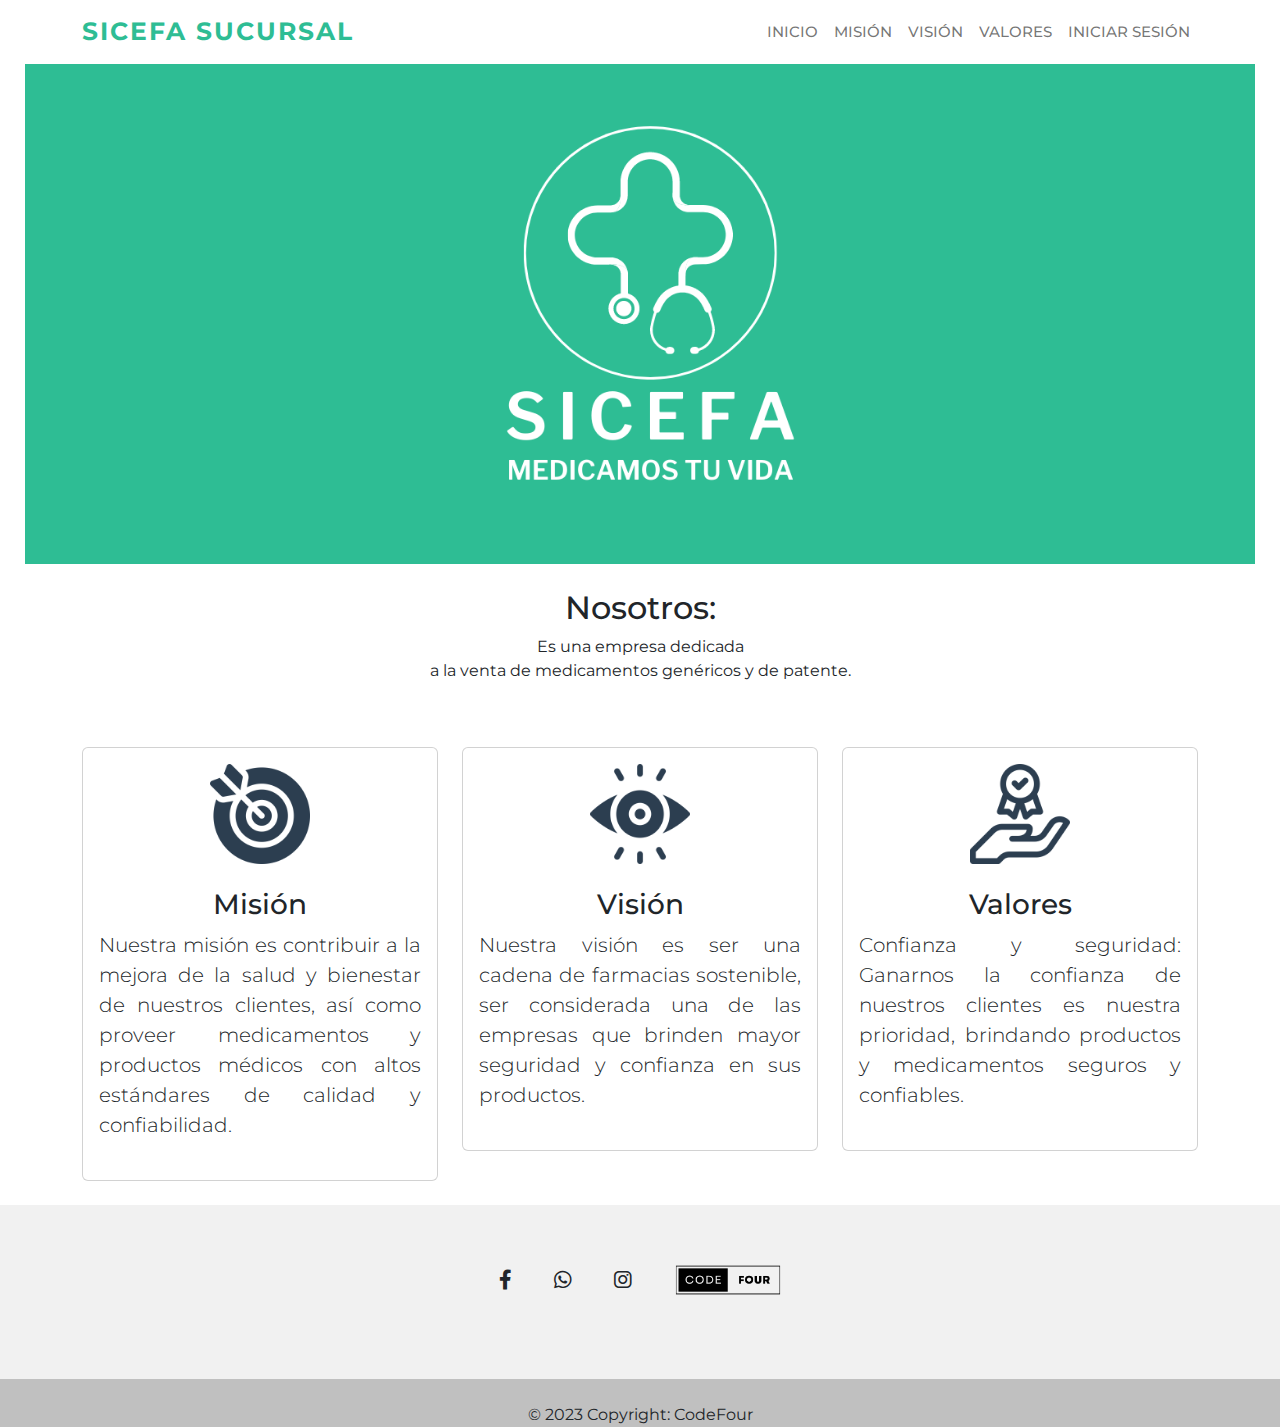
<file: index.html>
<html>
    <head>
    <meta charset="UTF-8">
    <meta http-equiv="X-UA-Compatible" content="IE=edge">
    <meta name="viewport" content="width=device-width, initial-scale=1.0">
    <link href="https://fonts.googleapis.com/css2?family=Bebas+Neue&display=swap" rel="stylesheet">
    <link href="Styles/css/bootstrap.min.css" rel="stylesheet">
    <link href="https://cdnjs.cloudflare.com/ajax/libs/font-awesome/6.0.0-beta3/css/all.min.css" rel="stylesheet">
    <link rel="stylesheet" href="https://cdn.jsdelivr.net/npm/bootstrap-icons@1.7.2/font/bootstrap-icons.css">
    <link rel="stylesheet" href="Styles/Estilo.css">
        <title>Sicefa Sucursal</title>
    </head>
     <nav class="navbar navbar-expand-lg navbar-light  bg-white fixed-top">
        <div class="container">
          <a class="navbar-brand" href="#"><span class="">SICEFA SUCURSAL</span></a>
          <button class="navbar-toggler" type="button" data-bs-toggle="collapse" data-bs-target="#navbarSupportedContent" aria-controls="navbarSupportedContent" aria-expanded="false" aria-label="Toggle navigation">
            <span class="navbar-toggler-icon"></span>
          </button>
           <div class=" navbar-collapse" id="navbarSupportedContent">
            <ul class="navbar-nav ms-auto mb-2 mb-lg-0">
              <li class="nav-item">
                <a class="nav-link" href="" >Inicio</a>
              </li>
              <li class="nav-item">
                <a class="nav-link" href="#mision"  onclick="iluminarCard('card1')" >Misión</a>
              </li> 
              <li class="nav-item">
                <a class="nav-link" href="#vision"  onclick="iluminarCard('card2')" >Visión</a>
              </li> 
              <li class="nav-item">
                <a class="nav-link" href="#valores"  onclick="iluminarCard('card3')" >Valores</a>
              </li>
              <li class="nav-item">
                  <a class="nav-link" href=" Gestion Login/vista_Login.html">Iniciar sesión</a>
              </li> 
                   
            </ul>
          </div>
        </div>
      </nav>

      <br><br>
      <div class="banner mt-3 "> 
        
        <div class="img col-md-4  m-lg-2">
                         
            <img src="Styles/Img/sicefa (4).png" alt="Imagen" class="img-fluid  m-4">
                
               
        </div>
            
           
        </div>
      
      <section >
        <div class="container">
            <div class="row">
                <div class="col-md-12">
                    <div class="section-header text-center pb-5">
                        <h2>Nosotros: </h2>
                        <p class="text-center"> Es una empresa dedicada  <br>a la venta de medicamentos genéricos y de patente.</p>
                    </div>
                </div>
            </div>
            <div class="row">
                <div id="mision" class="col-12 col-md-12 col-lg-4">
                    <div  onclick="iluminarCard('card1')" id="card1" class="card text-light text-center bg-white pb-2">
                        <div class="card-body text-dark">
                          <div class="img-area mb-4">
                              <img src="Styles/Img/objetivo.png" class="img-fluid img-small" alt="">
                          </div>
                            <h3 class="card-title">Misión</h3>
                            <p class="lead ">Nuestra misión es contribuir a la mejora de la salud y bienestar de nuestros clientes, así
                                como proveer medicamentos y productos médicos con altos estándares de calidad y confiabilidad.
                                </p>
                            
                        </div>
                    </div>
                    <br> 
                </div>
                <div id="vision" class="col-12 col-md-12 col-lg-4">
                    <div id="card2"  onclick="iluminarCard('card2')" class="card text-light text-center bg-white pb-2">
                        <div class="card-body text-dark">
                          <div class="img-area mb-4">
                              <img src="Styles/Img/testigo.png" class="img-fluid img-small" alt="">
                          </div>
                            <h3 class="card-title">Visión</h3>
                            <p class="lead">Nuestra visión es ser una cadena de farmacias sostenible, ser considerada una de las
                                empresas que brinden mayor seguridad y confianza en sus productos.
                                </p>
                        
                        </div>
                    </div>
                </div>
                <div id="valores" class="col-12 col-md-12 col-lg-4">
                    <div id="card3"  onclick="iluminarCard('card3')" class="card text-light text-center bg-white pb-2">
                        <div class="card-body text-dark">
                          <div class="img-area mb-4">
                              <img src="Styles/Img/propuesta-de-valor.png" class="img-fluid img-small" alt="">
                          </div>
                            <h3 class="card-title">Valores</h3>
                            <p class="lead">Confianza y seguridad: Ganarnos la confianza de nuestros clientes es nuestra prioridad, brindando productos y medicamentos seguros y confiables.</p>
                          
                        </div>
                    </div>
                </div>
            </div>
        </div>
      </section>
      <footer class="text-center text-white" style="background-color: #f1f1f1;">
        <!-- Grid container -->
        <div class="container-1 mx-auto">
            <!-- Section: Social media -->
            <section class="mb-4 d-flex align-items-center justify-content-center">
               <!-- Facebook -->
               <a class="btn btn-link btn-floating btn-lg text-dark m-1" href="#!" role="button"
               data-mdb-ripple-color="dark"><i class="fab fa-facebook-f"></i></a>

           <!-- Twitter -->
           <a class="btn btn-link btn-floating btn-lg text-dark m-1" href="#!" role="button"
               data-mdb-ripple-color="dark"><i class="fa-brands fa-whatsapp"></i></a>

           <!-- Google -->
           

           <!-- Instagram -->
           <a class="btn btn-link btn-floating btn-lg text-dark m-1" href="#!" role="button"
               data-mdb-ripple-color="dark"><i class="fab fa-instagram"></i></a>
    
                <!-- Imagen del logo junto a los iconos -->
                <img src="Styles/Img/Black___White_Minimalist_Business_Logo-removebg-preview.png"
                    alt="Logo" width="150px" class="ml-3">
            </section>
            <!-- Section: Social media -->
        </div>
        <!-- Grid container -->
    
        <div class="text-center text-dark container-2" style="background-color: rgba(0, 0, 0, 0.2);">
            <br>
            © 2023 Copyright: CodeFour
        </div>
        <!-- Copyright -->
    </footer>
        <script src="Styles/js/bootstrap.bundle.min.js"></script>
         <script src="Js/codigo.js"></script>
    </body>
</html>
</file>
<file: Styles/Estilo.css>
@import url('https://fonts.googleapis.com/css2?family=Montserrat:wght@400;500;700&display=swap');
* {
	font-family: 'Montserrat', sans-serif;
}




.navbar-nav a {
	font-size: 15px;
	text-transform: uppercase;
	font-weight: 500;
	
}


.navbar-nav .nav-link:hover {
  
	border-bottom: 3px solid  #2ebd94;
	
  }



.navbar-light .navbar-brand {
	
	font-size: 25px;
	text-transform: uppercase;
	font-weight: bold;
	letter-spacing: 2px;
}


span{
	color: #2ebd94;
}
.iluminar {
    box-shadow: 0 0 13px#2C3E50; /* Color de la iluminación, puedes ajustarlo según tus preferencias */
  }
  p{
	text-align: justify;
  }
.banner {
	
            margin: 25px;
		height: 500px;
            display: flex;
            background-color: #2ebd94;
			
            justify-content: center; /* Center the content horizontally */
            align-items: center; /* Center the content vertically */
			
        }


.content{
	margin-left: -300px;
	margin-top: 100px;
}
.img-small {
    max-width: 100px; /* Tamaño máximo que deseas para las imágenes */
    height: auto; /* Permite que el alto de la imagen se ajuste automáticamente según la proporción original */
  }

.content h2 {
	
color: #1b1111;
font-family: 'Bebas Neue', cursive;
font-size: 80px;
}
.content h2 span {
color: #ffffff;
font-family: 'Bebas Neue', cursive;
font-size: 42px;
}
.content p {
color: rgba(0, 0, 0, 0.5);
font-weight: 500;
}
.content a {
background: #e0e0e0;
text-decoration: none;
color: #0c0909;
padding: 10px 25px;
display: inline-block;
margin-top: 25px;
}
</file>
